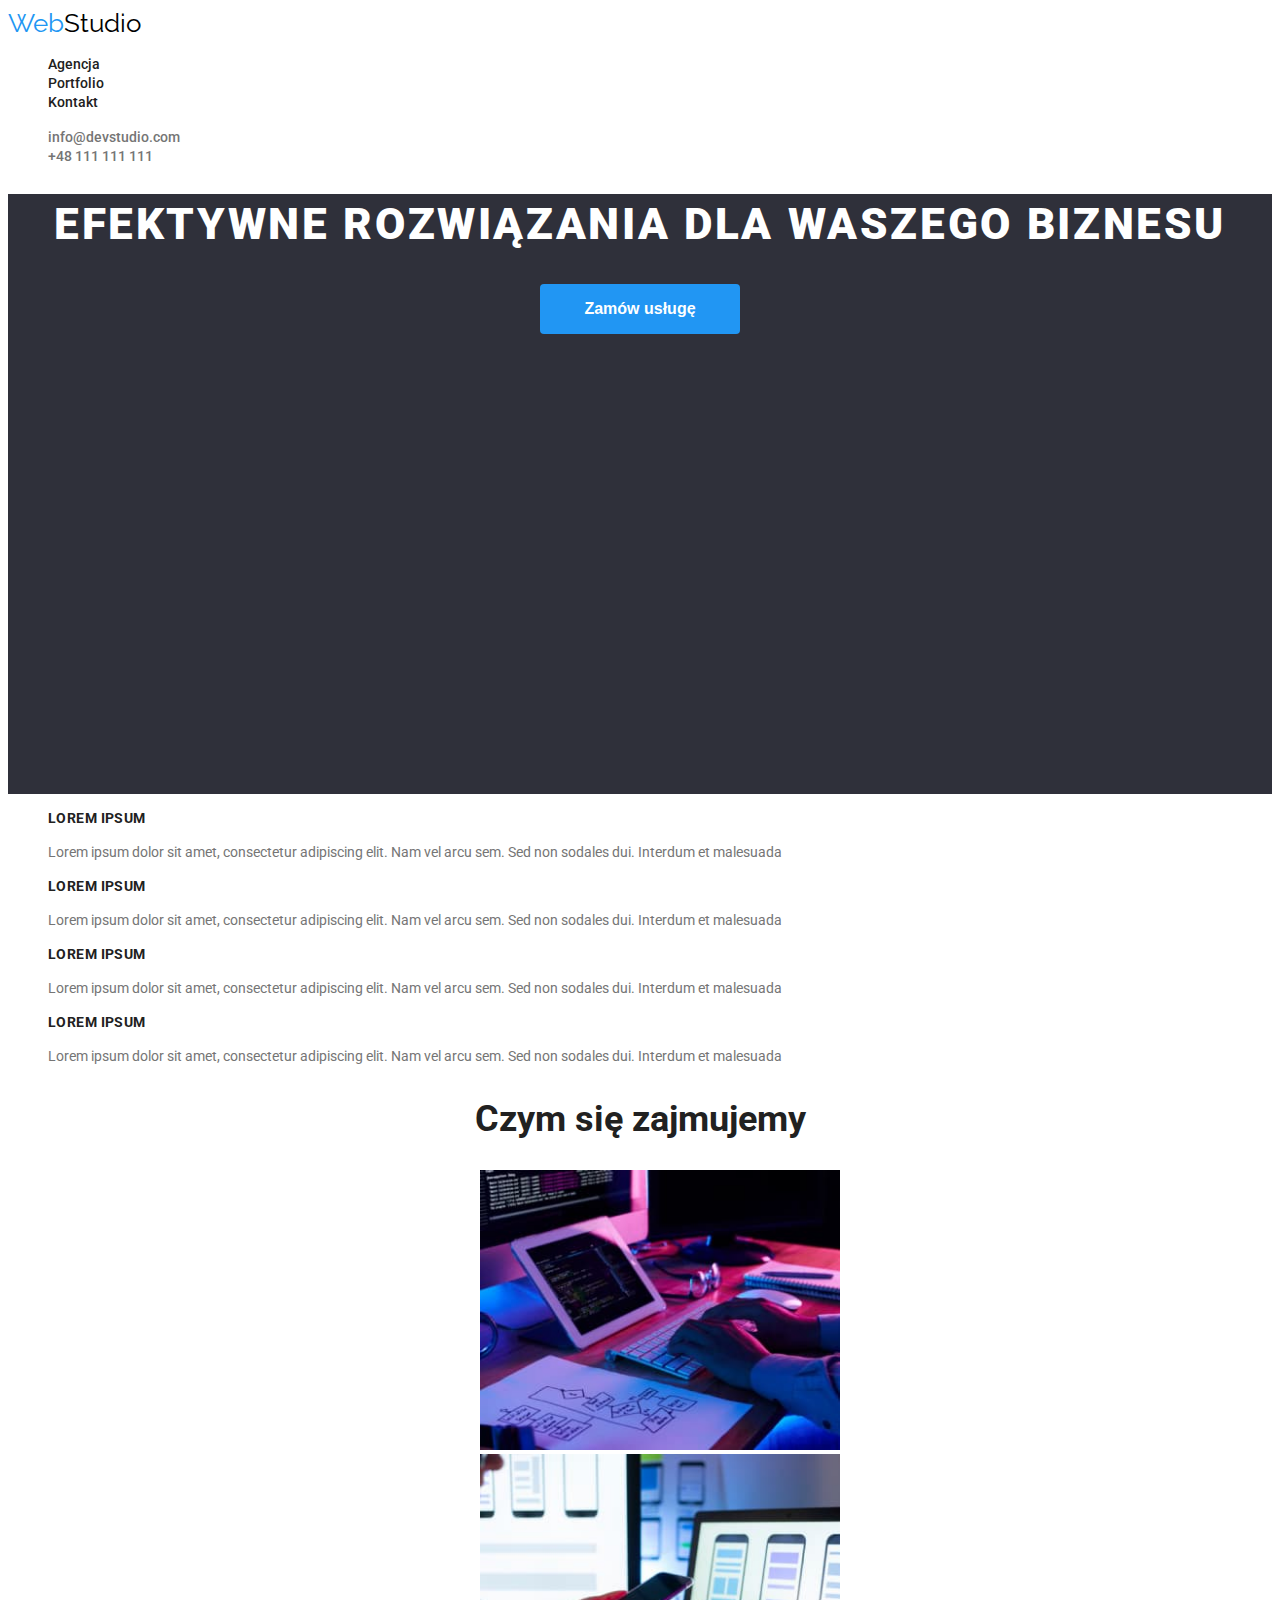
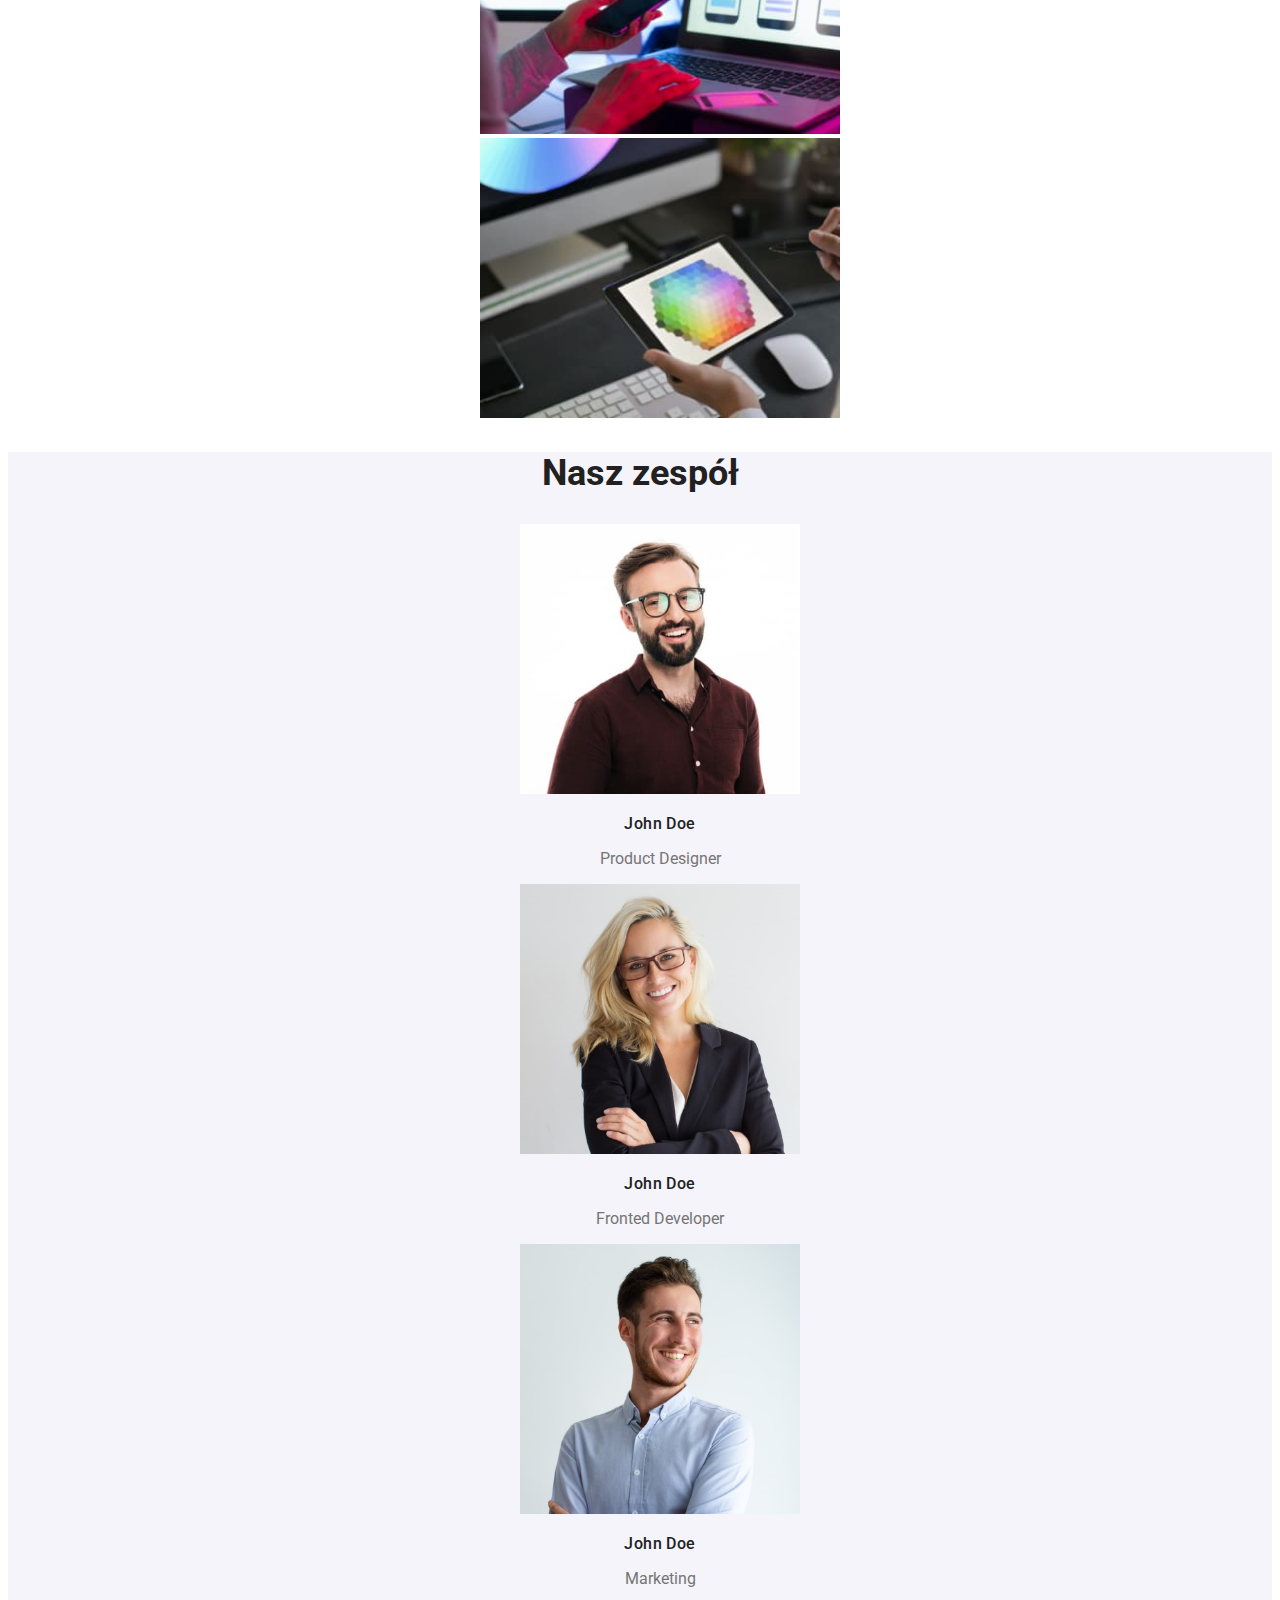
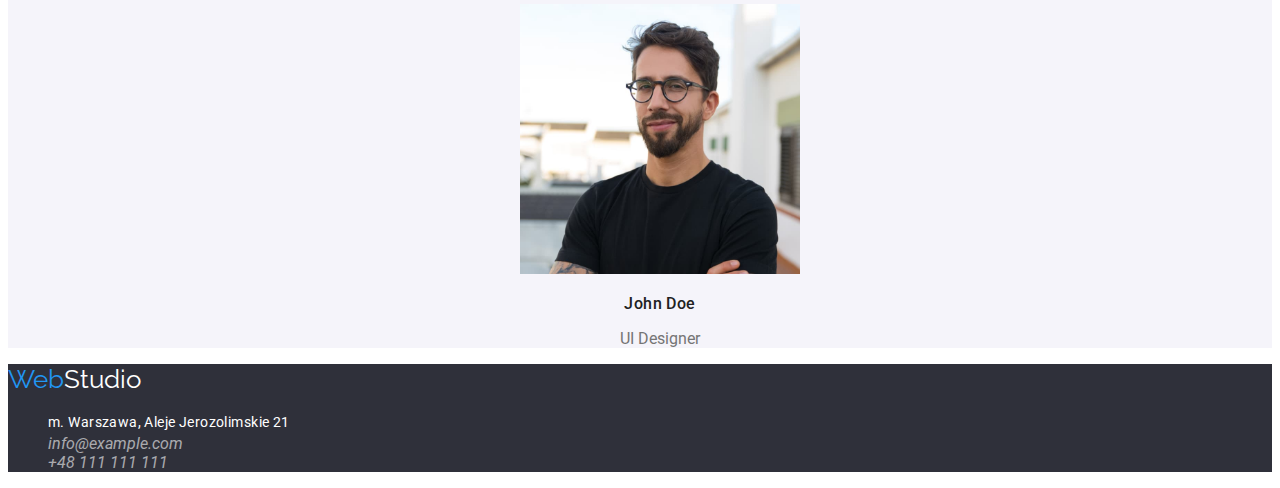
<file: index.html>
<!DOCTYPE html>
<html lang="pl">
	<head>
		<meta charset="UTF-8" />
		<meta http-equiv="X-UA-Compatible" content="IE=edge" />
		<meta name="viewport" content="width=, initial-scale=1.0" />
		<title>HM2- Main Page</title>
		<link rel="preconnect" href="https://fonts.googleapis.com" />
		<link rel="preconnect" href="https://fonts.gstatic.com" crossorigin />
		<link
			href="https://fonts.googleapis.com/css2?family=Raleway:wght@700&family=Roboto:wght@400;500;700;900&display=swap"
			rel="stylesheet" />
		<link rel="stylesheet" href="./css/styles.css" />
	</head>
	<body>
		<!-- Header, nav, logo -->
		<header class="header">
			<a class="logo" href="index.html" title="Strona główna"
				><span class="blue-logo">Web</span>Studio</a
			>
			<nav>
				<ul class="nav-list">
					<li class="nav-item">
						<a class="nav-link" href="#">Agencja</a>
					</li>
					<li class="nav-item">
						<a class="nav-link" href="portfolio.html">Portfolio</a>
					</li>
					<li class="nav-item">
						<a class="nav-link" href="#">Kontakt</a>
					</li>
				</ul>
				<ul class="contact-list">
					<li class="contact-item">
						<a class="contact-link" href="mailto:info@devstudio.com"
							>info@devstudio.com</a
						>
					</li>
					<li class="contact-item">
						<a class="contact-link" href="tel:+48111111111">+48 111 111 111</a>
					</li>
				</ul>
			</nav>
		</header>
		<!-- Hero -->
		<main class="main">
			<section class="hero">
				<h1 class="hero-title">EFEKTYWNE ROZWIĄZANIA DLA WASZEGO BIZNESU</h1>
				<button type="button" class="btn-hero">Zamów usługę</button>
			</section>
			<!-- Section lorem -->
			<section class="lorem">
				<ul class="lorem-list">
					<li class="lorem-item">
						<h3 class="lorem-title">LOREM IPSUM</h3>
						<p class="lorem-text">
							Lorem ipsum dolor sit amet, consectetur adipiscing elit. Nam vel
							arcu sem. Sed non sodales dui. Interdum et malesuada
						</p>
					</li>
					<li class="lorem-item">
						<h3 class="lorem-title">LOREM IPSUM</h3>
						<p class="lorem-text">
							Lorem ipsum dolor sit amet, consectetur adipiscing elit. Nam vel
							arcu sem. Sed non sodales dui. Interdum et malesuada
						</p>
					</li>
					<li class="lorem-item">
						<h3 class="lorem-title">LOREM IPSUM</h3>
						<p class="lorem-text">
							Lorem ipsum dolor sit amet, consectetur adipiscing elit. Nam vel
							arcu sem. Sed non sodales dui. Interdum et malesuada
						</p>
					</li>
					<li class="lorem-item">
						<h3 class="lorem-title">LOREM IPSUM</h3>
						<p class="lorem-text">
							Lorem ipsum dolor sit amet, consectetur adipiscing elit. Nam vel
							arcu sem. Sed non sodales dui. Interdum et malesuada
						</p>
					</li>
				</ul>
			</section>
			<!-- our Job offer  -->
			<section class="offer">
				<h2 class="offer-title">Czym się zajmujemy</h2>
				<ul class="offer-list">
					<li class="offer-item">
						<img
							src="./images/ourJob/biuro1.jpg"
							alt="zajęcie1"
							title="zajęcie1"
							width="360"
							height="280" />
					</li>
					<li class="offer-item">
						<img
							src="./images/ourJob/biuro2.jpg"
							alt="zajęcie2"
							title="zajęcie2"
							width="360"
							height="280" />
					</li>
					<li class="offer-item">
						<img
							src="./images/ourJob/biuro3.jpg"
							alt="zajęcie3"
							title="zajęcie3"
							width="360"
							height="280" />
					</li>
				</ul>
			</section>
			<!-- ourTeam -->
			<section class="team">
				<h2 class="team-title">Nasz zespół</h2>
				<ul class="team-list">
					<li class="team-item">
						<figure class="team-photo">
							<img
								src="./images/ourTeam/osoba1.jpg"
								alt="John Doe"
								title="John Doe"
								width="280"
								height="270" />
							<figcaption class="team-description">
								<h3 class="team-person">John Doe</h3>
								<p class="team-person-work">Product Designer</p>
							</figcaption>
						</figure>
					</li>
					<li class="team-item">
						<figure class="team-photo">
							<img
								src="./images/ourTeam/osoba2.jpg"
								alt="John Doe"
								title="John Doe"
								width="280"
								height="270" />
							<figcaption class="team-description">
								<h3 class="team-person">John Doe</h3>
								<p class="team-person-work">Fronted Developer</p>
							</figcaption>
						</figure>
					</li>
					<li class="team-item">
						<figure class="team-photo">
							<img
								src="./images/ourTeam/osoba3.jpg"
								alt="John Doe"
								title="John Doe"
								width="280"
								height="270" />
							<figcaption class="team-description">
								<h3 class="team-person">John Doe</h3>
								<p class="team-person-work">Marketing</p>
							</figcaption>
						</figure>
					</li>
					<li class="team-item">
						<figure class="team-photo">
							<img
								src="./images/ourTeam/osoba4.jpg"
								alt="John Doe"
								title="John Doe"
								width="280"
								height="270" />
							<figcaption class="team-description">
								<h3 class="team-person">John Doe</h3>
								<p class="team-person-work">UI Designer</p>
							</figcaption>
						</figure>
					</li>
				</ul>
			</section>
		</main>
		<!-- Footer -->
		<footer class="footer">
			<a class="logo" href="index.html" title="Strona główna"
				><span class="blue-logo">Web</span>Studio</a
			>
			<address>
				<ul class="address-list">
					<li class="address-item">m. Warszawa, Aleje Jerozolimskie 21</li>
					<li>
						<a class="address-link" href="mailto:info@example.com"
							>info@example.com</a
						>
					</li>
					<li>
						<a class="address-link" href="tel:+48111111111">+48 111 111 111</a>
					</li>
				</ul>
			</address>
		</footer>
	</body>
</html>
</file>
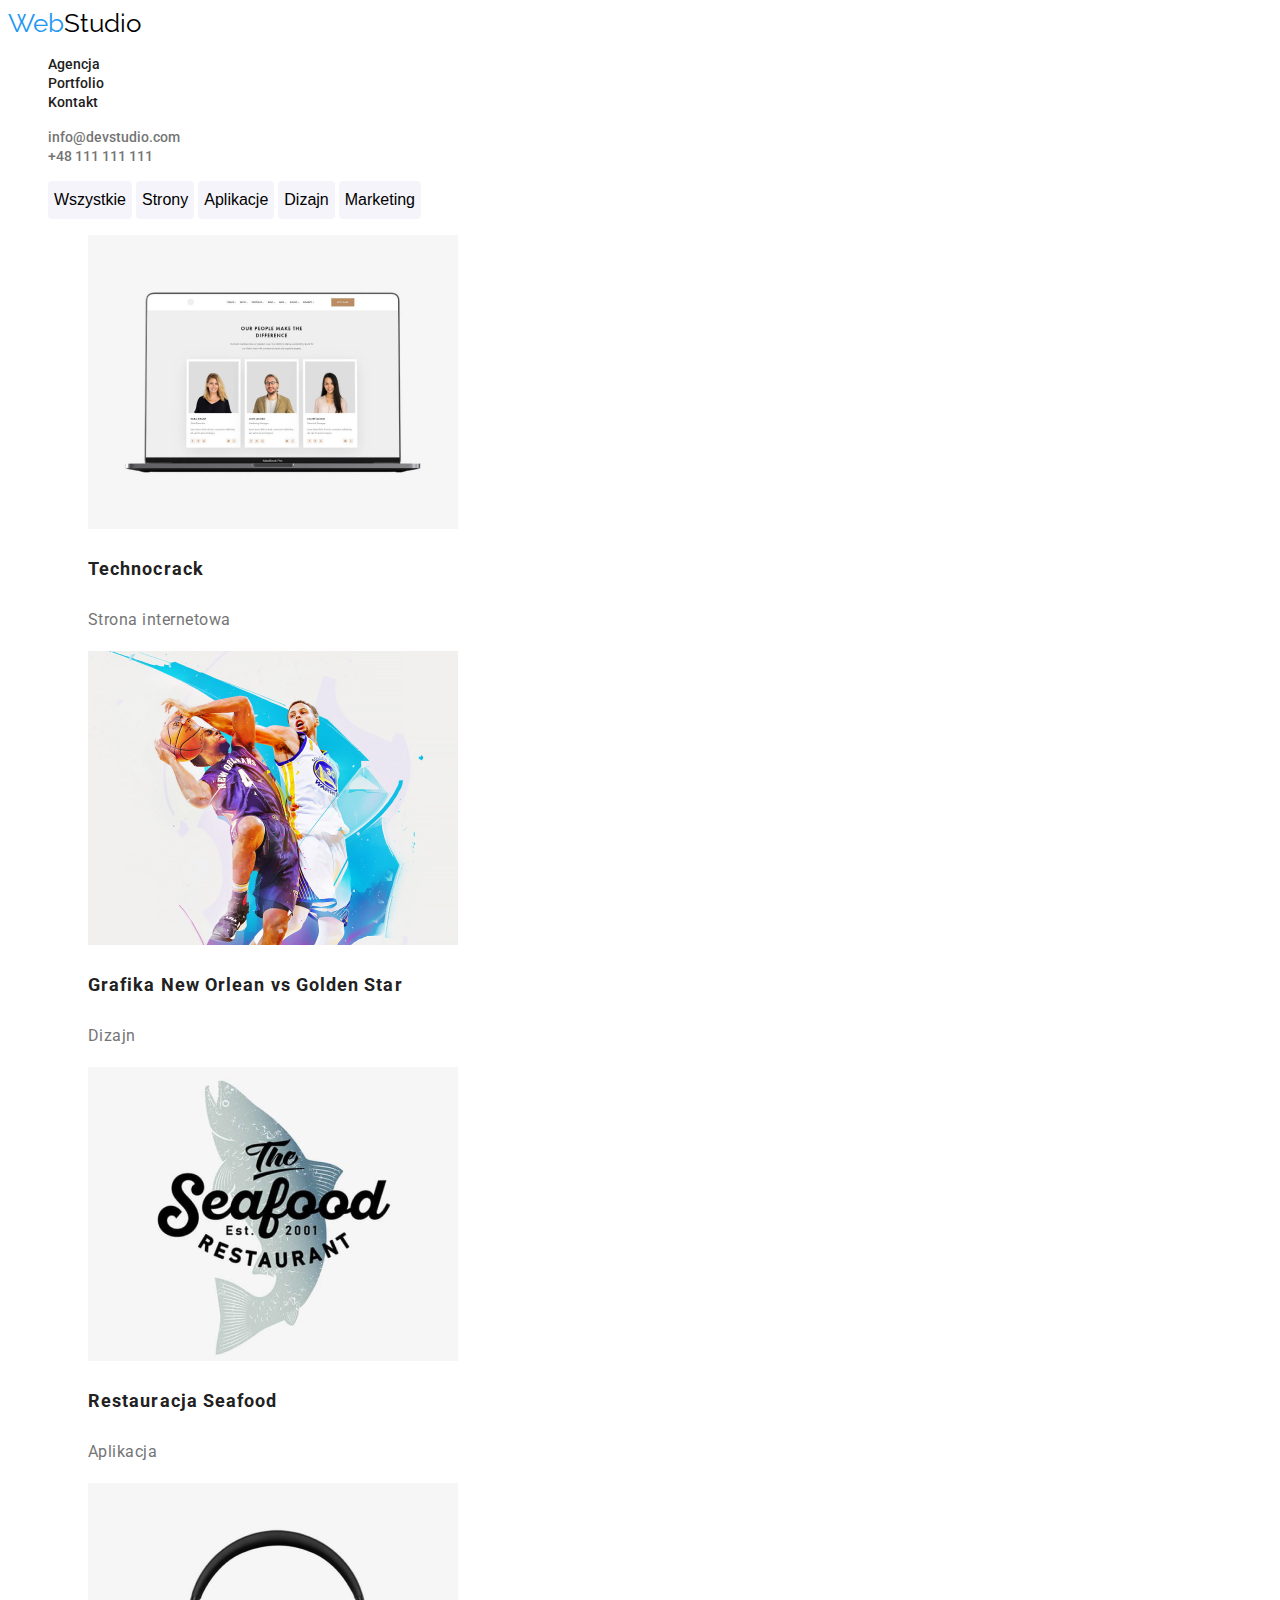
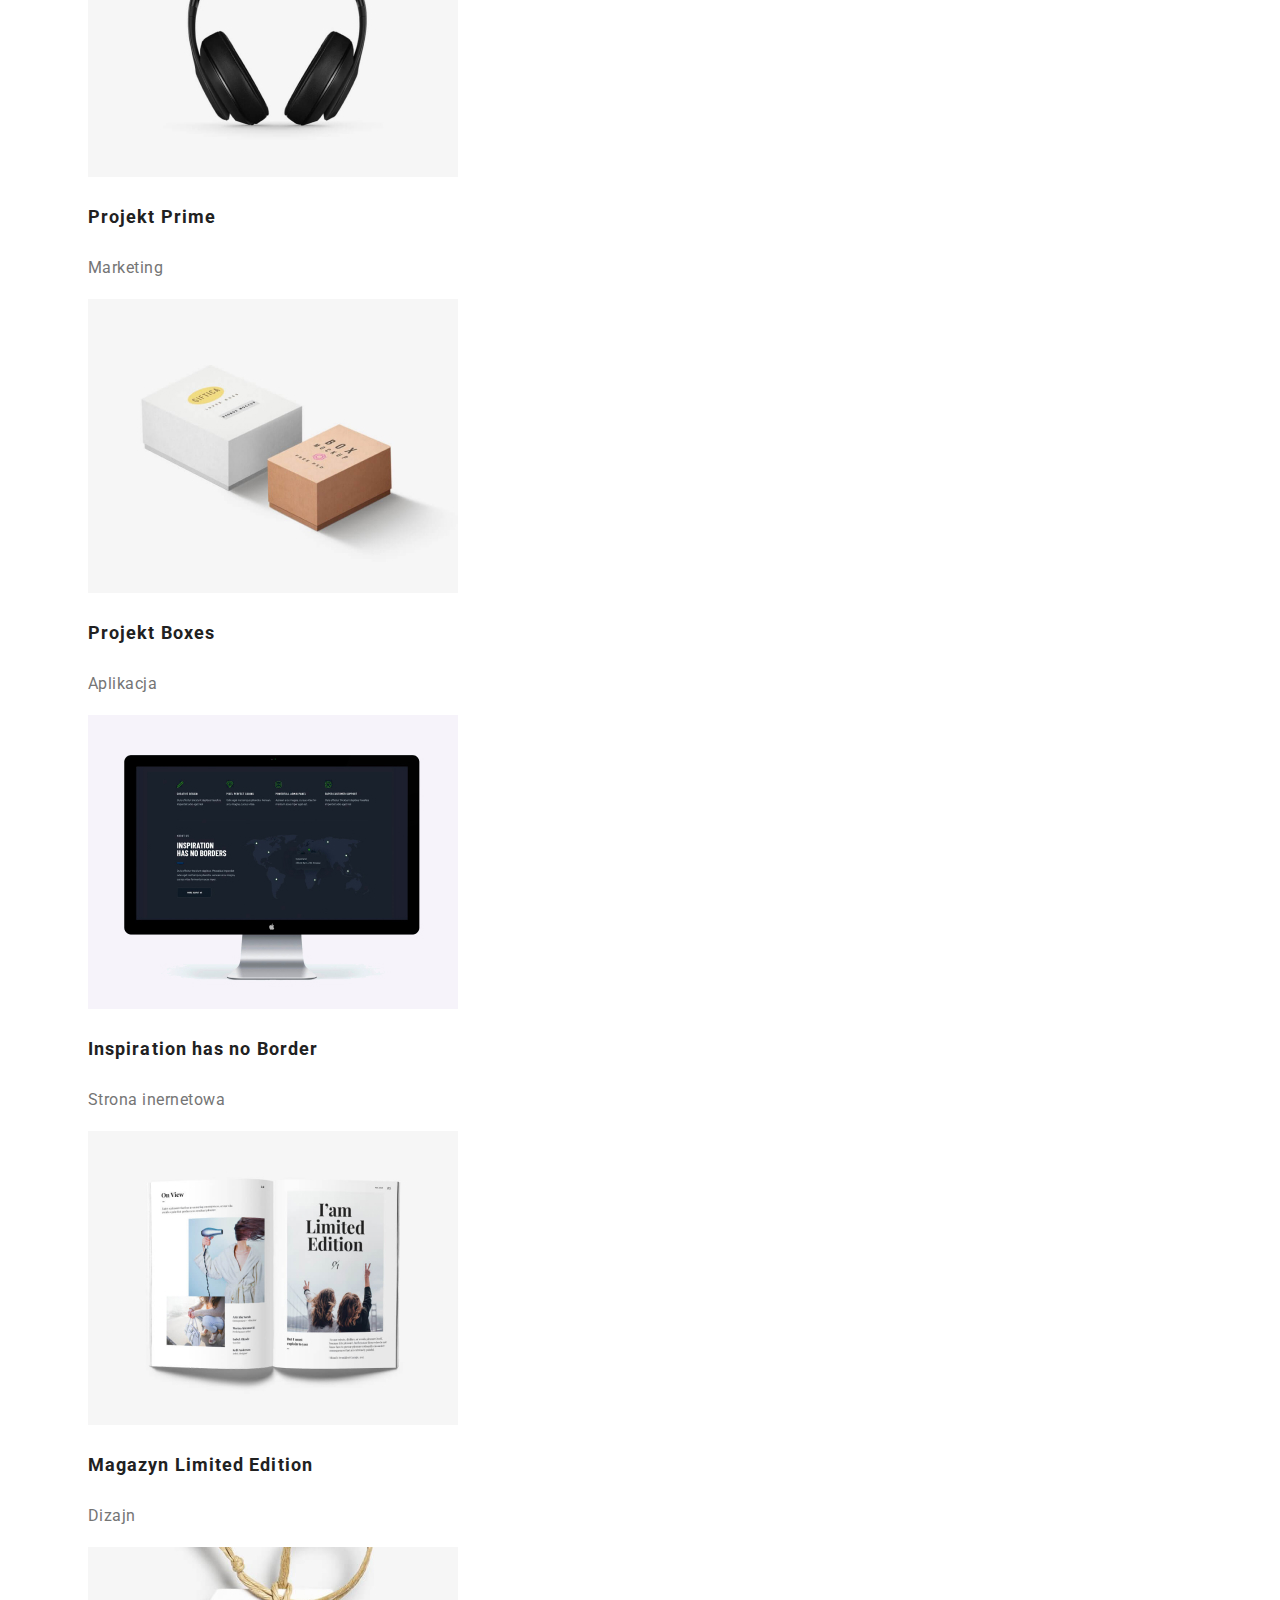
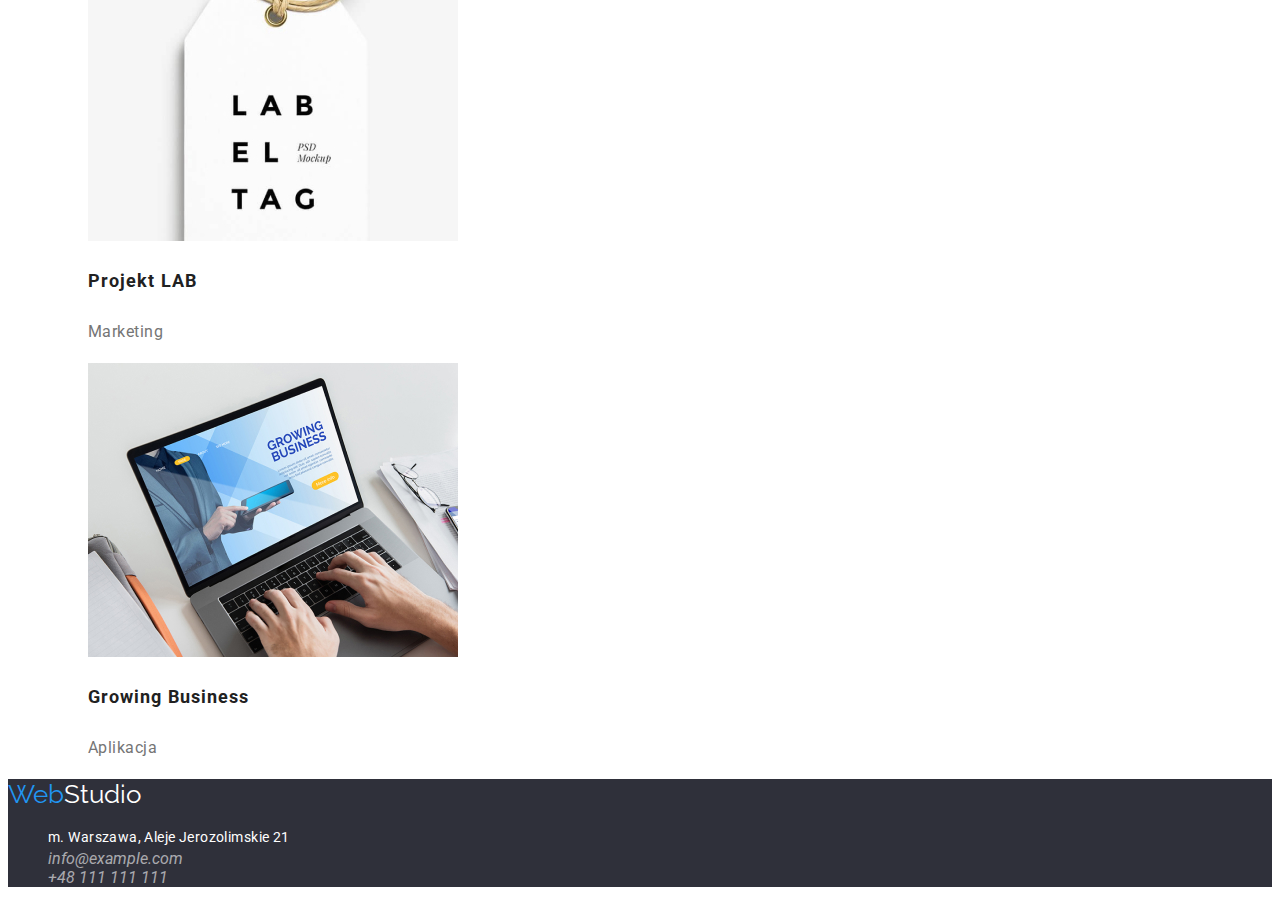
<file: portfolio.html>
<!DOCTYPE html>
<html lang="en">
	<head>
		<meta charset="UTF-8" />
		<meta http-equiv="X-UA-Compatible" content="IE=edge" />
		<meta name="viewport" content="width=device-width, initial-scale=1.0" />
		<link rel="preconnect" href="https://fonts.googleapis.com" />
		<link rel="preconnect" href="https://fonts.gstatic.com" crossorigin />
		<link
			href="https://fonts.googleapis.com/css2?family=Raleway:wght@700&family=Roboto:wght@400;500;700;900&display=swap"
			rel="stylesheet" />
		<link rel="stylesheet" href="./css/styles.css" />
		<title>Portfolio</title>
	</head>
	<body>
		<!-- Nagłowek, nav, logo -->
		<header class="header">
			<a class="logo" href="index.html" title="Strona główna"
				><span class="blue-logo">Web</span>Studio</a
			>
			<nav>
				<ul class="nav-list">
					<li class="nav-item">
						<a class="nav-link" href="index.html">Agencja</a>
					</li>
					<li class="nav-item">
						<a class="nav-link" href="portfolio.html">Portfolio</a>
					</li>
					<li class="nav-item">
						<a class="nav-link" href="#">Kontakt</a>
					</li>
				</ul>
				<ul class="contact-list">
					<li class="contact-item">
						<a class="contact-link" href="mailto:info@devstudio.com"
							>info@devstudio.com</a
						>
					</li>
					<li class="contact-item">
						<a class="contact-link" href="tel:+48111111111">+48 111 111 111</a>
					</li>
				</ul>
			</nav>
		</header>
		<!-- Main -->
		<main>
			<!-- Portfolio menu -->
			<section class="portfolio-menu">
				<ul class="portfolio-menu-list">
					<li class="portfolio-menu-item">
						<button type="button" class="btn-submenu">Wszystkie</button>
					</li>
					<li class="portfolio-menu-item">
						<button type="button" class="btn-submenu">Strony</button>
					</li>
					<li class="portfolio-menu-item">
						<button type="button" class="btn-submenu">Aplikacje</button>
					</li>
					<li class="portfolio-menu-item">
						<button type="button" class="btn-submenu">Dizajn</button>
					</li>
					<li class="portfolio-menu-item">
						<button type="button" class="btn-submenu">Marketing</button>
					</li>
				</ul>
			</section>
			<!-- Our SKills  -->
			<section class="skills">
				<ul class="skills-list">
					<li class="skills-item">
						<figure class="skills-photo">
							<img
								src="./images/ourSkills/skill1.jpg"
								alt="technocrack"
								width="370"
								height="294" />
							<figcaption class="skills-description">
								<h3 class="skills-name">Technocrack</h3>
								<p class="skills-description-text">Strona internetowa</p>
							</figcaption>
						</figure>
					</li>
					<li class="skills-item">
						<figure class="skills-photo">
							<img
								src="./images/ourSkills/skill2.jpg"
								alt="grafikaNewOrlean"
								width="370"
								height="294" />
							<figcaption class="skills-description">
								<h3 class="skills-name">Grafika New Orlean vs Golden Star</h3>
								<p class="skills-description-text">Dizajn</p>
							</figcaption>
						</figure>
					</li>
					<li class="skills-item">
						<figure class="skills-photo">
							<img
								src="./images/ourSkills/skill3.jpg"
								alt="restauracja"
								width="370"
								height="294" />
							<figcaption class="skills-description">
								<h3 class="skills-name">Restauracja Seafood</h3>
								<p class="skills-description-text">Aplikacja</p>
							</figcaption>
						</figure>
					</li>
					<li>
						<figure class="skills-photo">
							<img
								src="./images/ourSkills/skill4.jpg"
								alt="sluchawki"
								width="370"
								height="294" />
							<figcaption class="skills-description">
								<h3 class="skills-name">Projekt Prime</h3>
								<p class="skills-description-text">Marketing</p>
							</figcaption>
						</figure>
					</li>
					<li>
						<figure class="skills-photo">
							<img
								src="./images/ourSkills/skill5.jpg"
								alt="boxes"
								width="370"
								height="294" />
							<figcaption class="skills-description">
								<h3 class="skills-name">Projekt Boxes</h3>
								<p class="skills-description-text">Aplikacja</p>
							</figcaption>
						</figure>
					</li>
					<li class="skills-item">
						<figure class="skills-photo">
							<img
								src="./images/ourSkills/skill6.jpg"
								alt="monitor"
								width="370"
								height="294" />
							<figcaption class="skills-description">
								<h3 class="skills-name">Inspiration has no Border</h3>
								<p class="skills-description-text">Strona inernetowa</p>
							</figcaption>
						</figure>
					</li>
					<li class="skills-item">
						<figure class="skills-photo">
							<img
								src="./images/ourSkills/skill7.jpg"
								alt="book"
								width="370"
								height="294" />
							<figcaption class="skills-description">
								<h3 class="skills-name">Magazyn Limited Edition</h3>
								<p class="skills-description-text">Dizajn</p>
							</figcaption>
						</figure>
					</li>
					<li class="skills-item">
						<figure class="skills-photo">
							<img
								src="./images/ourSkills/skill8.jpg"
								alt="projektlab"
								width="370"
								height="294" />
							<figcaption class="skills-description">
								<h3 class="skills-name">Projekt LAB</h3>
								<p class="skills-description-text">Marketing</p>
							</figcaption>
						</figure>
					</li>
					<li class="skills-item">
						<figure class="skills-photo">
							<img
								src="./images/ourSkills/skill9.jpg"
								alt="mac"
								width="370"
								height="294" />
							<figcaption class="skills-description">
								<h3 class="skills-name">Growing Business</h3>
								<p class="skills-description-text">Aplikacja</p>
							</figcaption>
						</figure>
					</li>
				</ul>
			</section>
		</main>
		<!-- Footer -->
		<footer class="footer">
			<a class="logo" href="index.html" title="Strona główna"
				><span class="blue-logo">Web</span>Studio</a
			>
			<address>
				<ul class="address-list">
					<li class="address-item">m. Warszawa, Aleje Jerozolimskie 21</li>
					<li>
						<a class="address-link" href="mailto:info@example.com"
							>info@example.com</a
						>
					</li>
					<li>
						<a class="address-link" href="tel:+48111111111">+48 111 111 111</a>
					</li>
				</ul>
			</address>
		</footer>
	</body>
</html>
</file>
<file: css/styles.css>
/* zmienne */

:root {
	--color-font-first: #212121;
	--color-font-second: #757575;
	--color-font-third: #2196f3;
	--color-bcg-first: #fff;
	--color-bcg-second: #2f303a;
}

body {
	background-color: var(--color-bcg-first);
	font-family: "Roboto", sans-serif;
	color: var(--color-font-first);
}

/* Header, nav, logo */

.logo {
	font-family: "Raleway", sans-serif;
	font-size: 26px;
	color: #000;
	text-decoration: none;
}

.blue-logo {
	color: var(--color-font-third);
}

.nav-list {
	list-style: none;
}

.nav-link {
	text-decoration: none;
	font-size: 14px;
	font-weight: 500;
	color: var(--color-font-first);
}

.nav-link:hover,
.nav-link:focus,
.nav-link:active {
	color: var(--color-font-third);
}

.contact-list {
	list-style: none;
}

.contact-link {
	color: var(--color-font-second);
	text-decoration: none;
	font-size: 14px;
	font-weight: 500;
}

.contact-link:hover,
.contact-link:focus,
.contact-link:active {
	color: var(--color-font-third);
}

/* Hero */

.hero {
	height: 600px;
	background-color: var(--color-bcg-second);
	text-align: center;
}

.hero-title {
	color: var(--color-bcg-first);
	text-transform: uppercase;
	font-size: 44px;
	font-weight: 900;
	line-height: 60px;
	letter-spacing: 0.06em;
}

.btn-hero {
	font-family: "Roboto" sans-serif;
	color: var(--color-bcg-first);
	background-color: var(--color-font-third);
	border: none;
	border-radius: 4px;
	font-size: 16px;
	font-weight: 700;
	line-height: 30px;
	width: 200px;
	height: 50px;
	cursor: pointer;
}

.btn-hero:hover,
.btn-hero:focus,
.btn-hero:active {
	background-color: var(--color-bcg-first);
	color: var(--color-font-third);
}

/* Porfolio menu */

.portfolio-menu-list {
	list-style: none;
}

.portfolio-menu-item {
	display: inline;
}

.btn-submenu {
	font-family: "Roboto" sans-serif;
	text-align: center;
	background-color: #f5f4fa;
	height: 38px;
	font-size: 16px;
	font-weight: 500;
	border: none;
	border-radius: 4px;
	cursor: pointer;
}

.btn-submenu:hover,
.btn-submenu:focus,
.btn-submenu:active {
	background-color: var(--color-font-third);
	color: var(--color-bcg-first);
}

/* Our Skills */

.skills-name {
	font-size: 18px;
	font-weight: 700;
	line-height: 36px;
	letter-spacing: 0.06em;
}

.skills-list {
	list-style: none;
}

.skills-description-text {
	font-size: 16px;
	font-weight: 400;
	line-height: 30px;
	letter-spacing: 0.03em;
	color: var(--color-font-second);
}

/* Section Lorem*/

.lorem {
	background-color: var(--color-bcg-first);
}

.lorem-list {
	list-style: none;
}

.lorem-title {
	font-size: 14px;
	font-weight: 700;
	line-height: 16px;
	letter-spacing: 0.03em;
}

.lorem-text {
	font-size: 14px;
	line-height: 24px;
	color: var(--color-font-second);
}

/* ourJob offer */

.offer {
	background-color: var(--color-bcg-first);
}

.offer-title {
	text-align: center;
	font-size: 36px;
}

.offer-list {
	text-align: center;
	list-style: none;
}

/* ourTeam */

.team-list {
	list-style: none;
}

.team {
	text-align: center;
	background-color: #f5f4fa;
}

.team-title {
	font-size: 36px;
	font-weight: 700;
}

.team-person {
	font-size: 16px;
	font-weight: 500;
	line-height: 19px;
	letter-spacing: 0.03em;
}

.team-person-work {
	color: var(--color-font-second);
}

/* Footer */

.footer {
	background-color: #2f303a;
}

.footer .logo {
	font-family: "Raleway", sans-serif;
	font-size: 26px;
	color: var(--color-bcg-first);
}

.address-list {
	list-style: none;
}

.address-item {
	color: var(--color-bcg-first);
	font-size: 14px;
	font-style: normal;
	line-height: 24px;
	letter-spacing: 0.03em;
}

.address-link {
	color: rgba(255, 255, 255, 0.6);
	text-decoration: none;
}

.address-link:hover,
.address-link:focus,
.address-link:active {
	color: var(--color-bcg-first);
}
</file>
